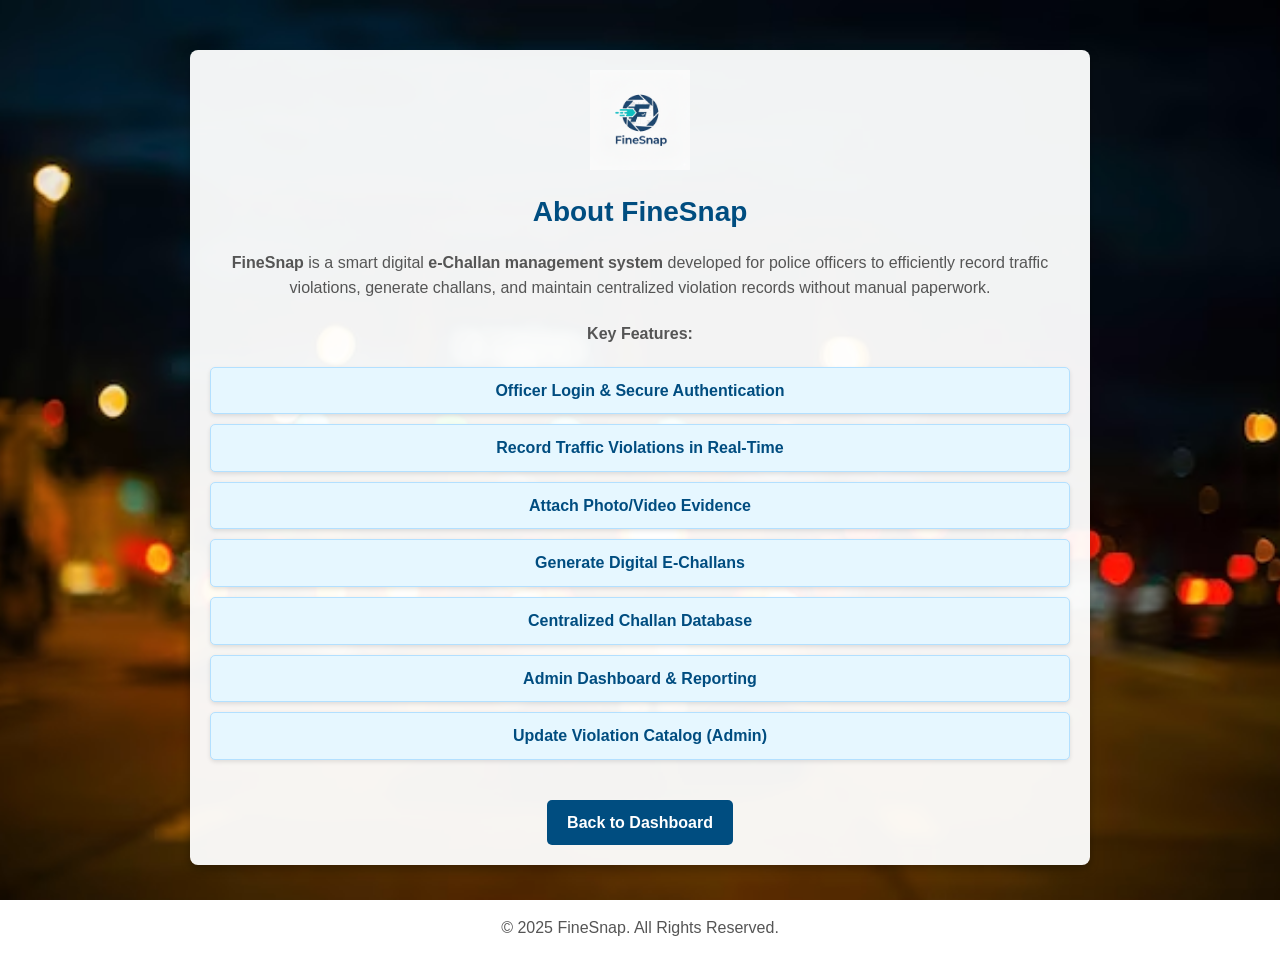
<file: MinorProject-E-Challan--master/target/classes/about.html>
<!DOCTYPE html>
<html lang="en">
<head>
    <meta charset="UTF-8">
    <meta name="viewport" content="width=device-width, initial-scale=1.0">
    <title>About FineSnap</title>
    <link rel="stylesheet" href="about.css">
</head>

<body>
<!-- Main Container -->
<div class="container">
    <!-- Logo -->
    <img src="finesnap_logo.png" alt="FineSnap Logo" class="logo">

    <!-- Page Heading -->
    <h2>About FineSnap</h2>

    <!-- Description -->
    <p><strong>FineSnap</strong> is a smart digital <strong>e-Challan management system</strong> developed for police officers to efficiently record traffic violations, generate challans, and maintain centralized violation records without manual paperwork.</p>

    <!-- Features -->
    <p><strong>Key Features:</strong></p>
    <ul>
        <li>Officer Login & Secure Authentication</li>
        <li>Record Traffic Violations in Real-Time</li>
        <li>Attach Photo/Video Evidence</li>
        <li>Generate Digital E-Challans</li>
        <li>Centralized Challan Database</li>
        <li>Admin Dashboard & Reporting</li>
        <li>Update Violation Catalog (Admin)</li>
    </ul>

    <!-- Back to Dashboard Link -->
    <a href="dashboard.jsp">Back to Dashboard</a>
</div>

<!-- Footer -->
<footer>
    <p>&copy; 2025 FineSnap. All Rights Reserved.</p>
</footer>
</body>
</html>
</file>
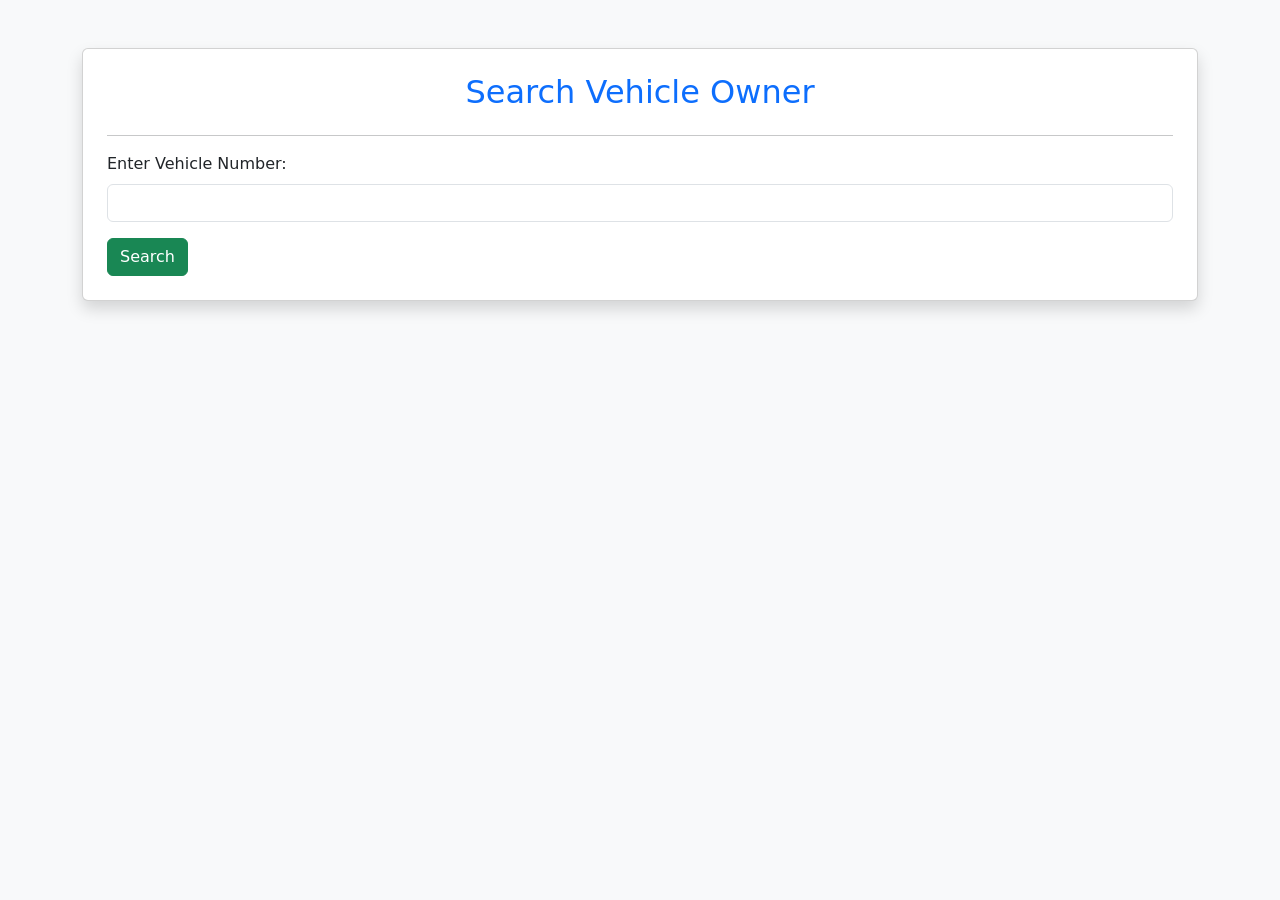
<file: MinorProject-E-Challan--master/target/classes/Owner.html>
<!DOCTYPE html>
<html>
<head>
    <title>Find Vehicle Owner</title>
    <link rel="stylesheet" href="https://cdn.jsdelivr.net/npm/bootstrap@5.3.0/dist/css/bootstrap.min.css">
</head>
<body class="bg-light">
    <div class="container mt-5">
        <div class="card shadow p-4">
            <h2 class="text-center text-primary">Search Vehicle Owner</h2><hr>
            <form action="OwnerInfoServlet" method="get">
                <div class="mb-3">
                    <label class="form-label">Enter Vehicle Number:</label>
                    <input type="text" name="vehicleNumber" class="form-control" required>
                </div>
                <button type="submit" class="btn btn-success">Search</button>
            </form>
        </div>
    </div>
</body>
</html>
</file>
<file: MinorProject-E-Challan--master/target/classes/about.css>
/*
Click nbfs://nbhost/SystemFileSystem/Templates/Licenses/license-default.txt to change this license
Click nbfs://nbhost/SystemFileSystem/Templates/JSP_Servlet/CascadeStyleSheet.css to edit this template
*/
/* 
    Created on : 18-Dec-2024, 1:45:37 pm
    Author     : HP
*/
/* General Reset */
* {
    margin: 0;
    padding: 0;
    box-sizing: border-box;
    font-family: 'Segoe UI', Tahoma, Geneva, Verdana, sans-serif;
}

/* Body Styling */
body {
    background: url('minor.avif') no-repeat center center fixed;
    background-size: cover;
    color: #333;
    line-height: 1.6;
}

/* Container */
.container {
    max-width: 900px;
    margin: 50px auto;
    background-color: rgba(255, 255, 255, 0.95);
    border-radius: 8px;
    box-shadow: 0 4px 10px rgba(0, 0, 0, 0.3);
    padding: 20px;
    text-align: center;
}

/* Logo Styling */
.logo {
    display: block;
    margin: 0 auto 20px;
    width: 100px;
    height: auto;
}

/* Heading Styling */
h2 {
    color: #004d80;
    font-size: 28px;
    margin-bottom: 15px;
}

/* Paragraph Styling */
p {
    font-size: 16px;
    margin-bottom: 20px;
    color: #555;
}

/* Features List */
ul {
    list-style-type: none;
    padding: 0;
    margin: 20px 0;
}

ul li {
    background-color: #e6f7ff;
    color: #004d80;
    padding: 10px;
    margin-bottom: 10px;
    border: 1px solid #b3e0ff;
    border-radius: 5px;
    font-weight: bold;
    box-shadow: 0 2px 4px rgba(0, 0, 0, 0.1);
}

/* Back to Dashboard Link */
a {
    display: inline-block;
    margin-top: 20px;
    text-decoration: none;
    color: white;
    background-color: #004d80;
    padding: 10px 20px;
    border-radius: 5px;
    transition: background-color 0.3s ease;
    font-weight: bold;
}

a:hover {
    background-color: #007acc;
}

/* Footer Styling */
footer {
    text-align: center;
    margin-top: 30px;
    color: #666;
    font-size: 14px;
}
</file>
